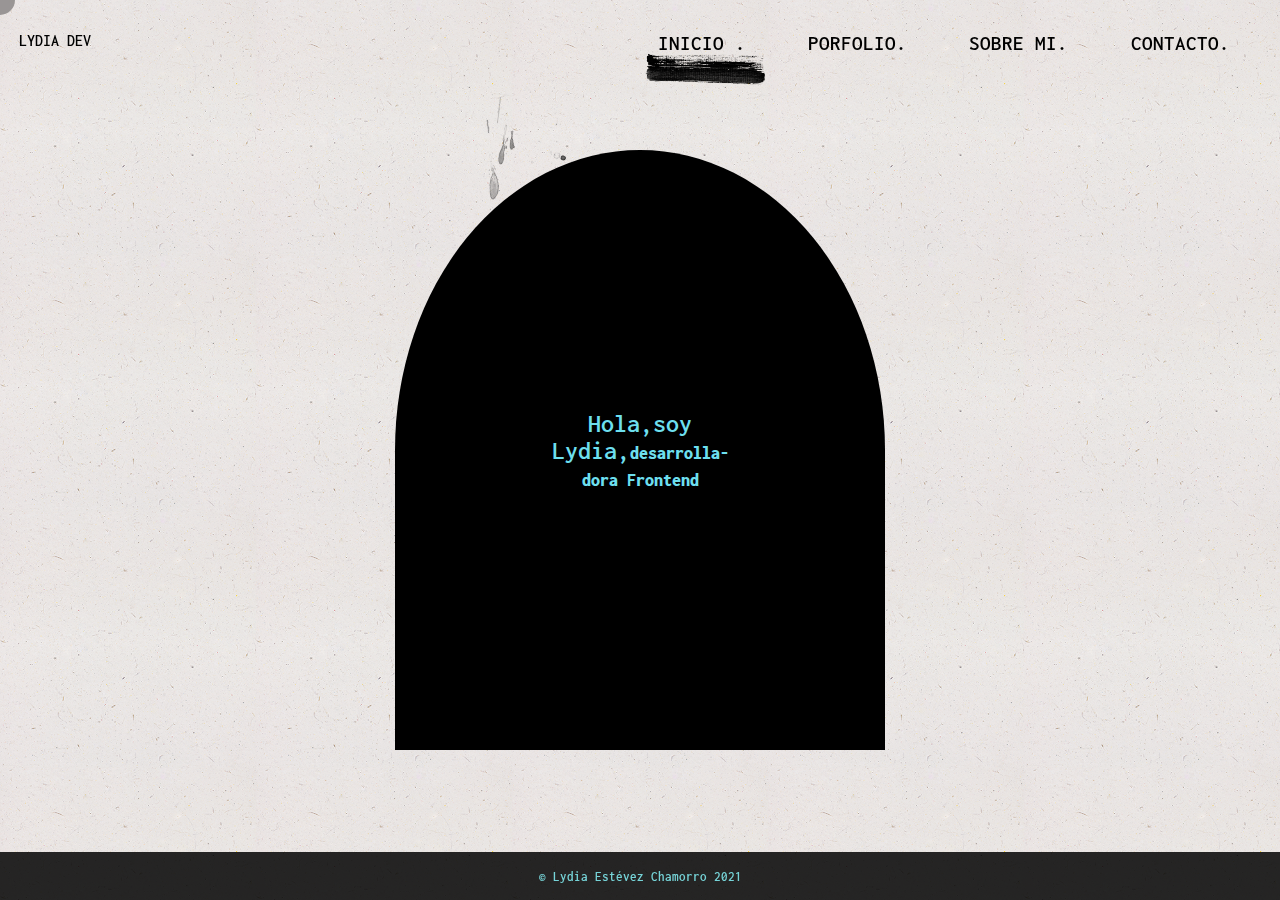
<file: index.html>
<!DOCTYPE html>
<html lang="es">

<head>
    <meta charset="UTF-8">
    <meta http-equiv="X-UA-Compatible" content="IE=edge">
    <meta name="viewport" content="width=device-width, initial-scale=1.0">
    <!-- Primary Meta Tags -->
    <title> Hola,soy Lydia, desarrolladora Frontend.</title>
    <meta name="title" content="    Hola,soy Lydia, desarrolladora Front-End.">
    <meta name="description"
        content="Por un lado trabajo con HTML, CSS, SCSS y Javascript, por otro haciendo 3D con Blender. ">

    <!-- Open Graph / Facebook -->
    <meta property="og:type" content="website">
    <meta property="og:url" content="https://metatags.io/">
    <meta property="og:title" content="    Hola,soy Lydia, desarrolladora Front-End.">
    <meta property="og:description"
        content="Por un lado trabajo con HTML, CSS, SCSS y Javascript, por otro haciendo 3D con Blender.">
    <meta property="og:image"
        content="https://metatags.io/assets/meta-tags-16a33a6a8531e519cc0936fbba0ad904e52d35f34a46c97a2c9f6f7dd7d336f2.png">

    <!-- Twitter -->
    <meta property="twitter:card" content="summary_large_image">
    <meta property="twitter:url" content="https://metatags.io/">
    <meta property="twitter:title" content="    Hola,soy Lydia, desarrolladora Front-End.">
    <meta property="twitter:description"
        content="Por un lado trabajo con HTML, CSS, SCSS y Javascript, por otro haciendo 3D con Blender.">
    <meta property="twitter:image"
        content="https://metatags.io/assets/meta-tags-16a33a6a8531e519cc0936fbba0ad904e52d35f34a46c97a2c9f6f7dd7d336f2.png">

    <link rel="preconnect" href="https://fonts.gstatic.com">
    <link
        href="https://fonts.googleapis.com/css2?family=Playfair+Display:ital,wght@0,400;0,500;0,600;0,700;0,800;0,900;1,400&display=swap"
        rel="stylesheet">
    <link href="https://fonts.googleapis.com/css2?family=Inconsolata:wght@200;300;400;500;600;700;800;900&display=swap"
        rel="stylesheet">
    <link rel="stylesheet" href="https://cdnjs.cloudflare.com/ajax/libs/font-awesome/5.15.2/css/all.min.css"
        integrity="sha512-HK5fgLBL+xu6dm/Ii3z4xhlSUyZgTT9tuc/hSrtw6uzJOvgRr2a9jyxxT1ely+B+xFAmJKVSTbpM/CuL7qxO8w=="
        crossorigin="anonymous" />
    <link rel="stylesheet" href="css/index.css">
    <script src="js/app.js" defer></script>
</head>

<body>
    <header class="header">
        <h1 class="header__h1">
            <a class="header__logo " href="#" title="logo"> Lydia dev</a>
        </h1>
        <nav class="header__nav">
            <ul class="header__ul">
                <li class="header__li">
                    <a class="header__a" href="#" title="Inicio">Inicio .
                        <img class="header__svg des" src="assets/pincel1.svg" alt="pincel" loading="lazy">
                    </a>
                </li>
                <li class="header__li">
                    <a class="header__a" href="proyectos.html" title="Porfolio">Porfolio.
                        <img class="header__svg " src="assets/pincel1.svg" alt="pincel" loading="lazy">
                    </a>
                </li>
                <li class="header__li">
                    <a class="header__a" href="about.html" title="Sobre mi"> Sobre mi.
                        <img class="header__svg" src="assets/pincel1.svg" alt="pincel" loading="lazy">
                    </a>
                </li>
                <li class="header__li">
                    <a class="header__a" id="contacto" href="contacto.html" title="Contacto"> Contacto.
                        <img class="header__svg" src="assets/pincel1.svg" alt="pincel" loading="lazy">
                    </a>
                </li>
            </ul>
        </nav>
        <div class="header__menu"></div>
    </header>
    <main class="main">
        <div class="cursor"></div>
        <article class=" inicio" id="inicio">
            <div class="inicio__marco"></div>
            <!-- <picture class="inicio__fondo">
                <source media="(max-width:960px)" srcset="assets/fondo_movil.png">
                <img src="assets/fondo.png" alt="Fondo">
            </picture> -->
            <!-- <img class="inicio__nubes" src="assets/nubes.png" alt="" loading="lazy"> -->
            <img class="inicio__gotas" src="assets/gotas1.svg" alt="" loading="lazy">
            <h3 class="inicio__h3">
                Hola,soy Lydia,<strong class="inicio__strong">desarrolladora Frontend</strong>
            </h3>
        </article>

        </div>
    </main>
    <footer class="footer">
        <ul class="footer__ul">
            <li class="footer__li">
                <a class="footer__fab fab fa-github" href="https://github.com/lymbus" title="Github" target="_blank"
                    rel="noopener noreferrer"></a>
            </li>
            <li class="footer__li">
                <a class="footer__fab fab fab fa-linkedin-in"
                    href="https://www.linkedin.com/in/lydia-est%C3%A9vez-chamorro/" title="LinkedIn" target="_blank"
                    rel="noopener noreferrer"></a>
            </li>
        </ul>
        <p class="footer__copy">© Lydia Estévez Chamorro 2021</p>
    </footer>
</body>

</html>
</file>
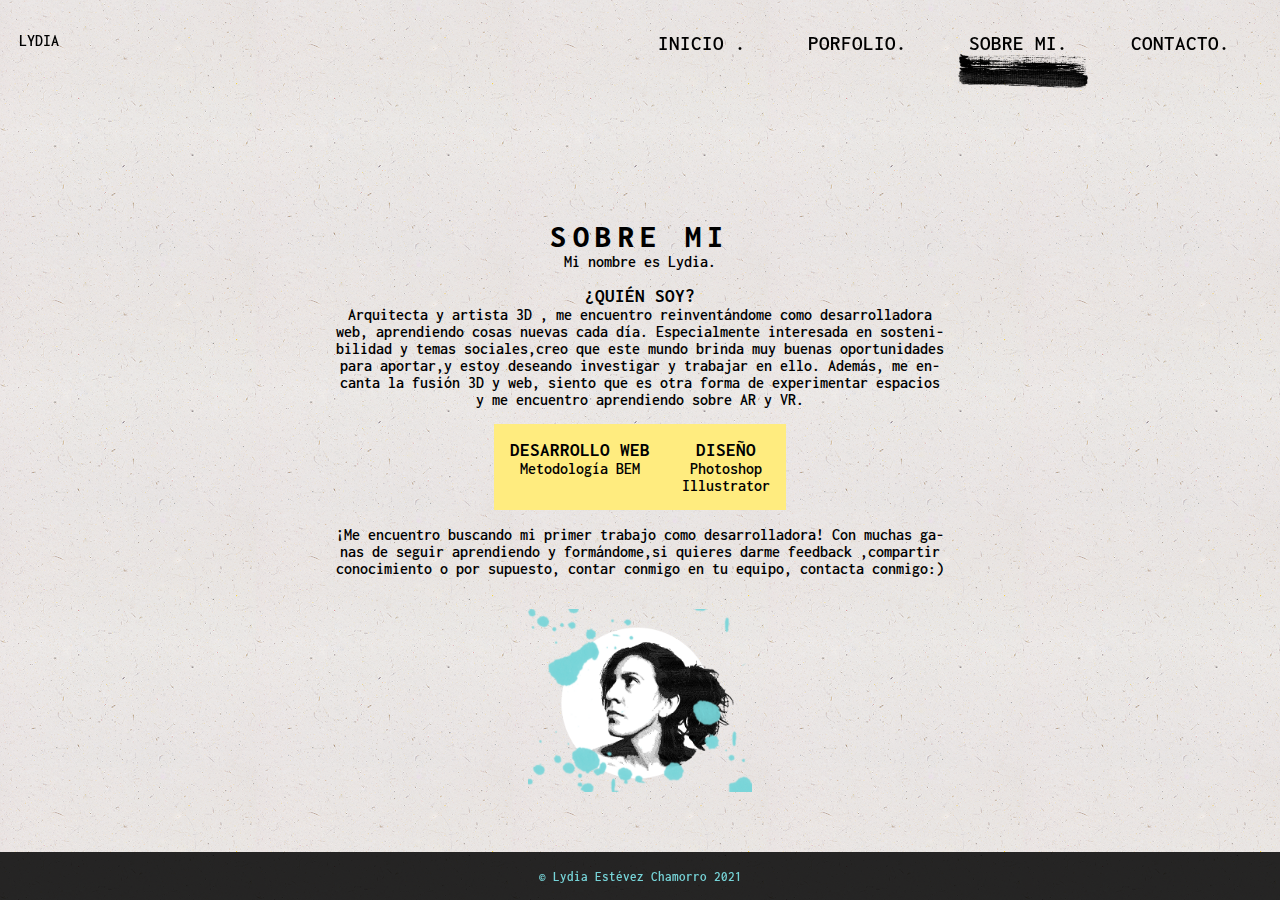
<file: about.html>
<!DOCTYPE html>
<html lang="es">
<head>
    <meta charset="UTF-8">
    <meta http-equiv="X-UA-Compatible" content="IE=edge">
    <meta name="viewport" content="width=device-width, initial-scale=1.0">
    <!-- Primary Meta Tags -->
    <title>    Hola,soy Lydia, desarrolladora Frontend.</title>
    <meta name="title" content="    Hola,soy Lydia, desarrolladora Front-End.">
    <meta name="description" content="Por un lado trabajo con HTML, CSS, SCSS y Javascript, por otro haciendo 3D con Blender. ">
    
    <!-- Open Graph / Facebook -->
    <meta property="og:type" content="website">
    <meta property="og:url" content="https://metatags.io/">
    <meta property="og:title" content="    Hola,soy Lydia, desarrolladora Front-End.">
    <meta property="og:description" content="Por un lado trabajo con HTML, CSS, SCSS y Javascript, por otro haciendo 3D con Blender.">
    <meta property="og:image" content="https://metatags.io/assets/meta-tags-16a33a6a8531e519cc0936fbba0ad904e52d35f34a46c97a2c9f6f7dd7d336f2.png">
    
    <!-- Twitter -->
    <meta property="twitter:card" content="summary_large_image">
    <meta property="twitter:url" content="https://metatags.io/">
    <meta property="twitter:title" content="    Hola,soy Lydia, desarrolladora Front-End.">
    <meta property="twitter:description" content="Por un lado trabajo con HTML, CSS, SCSS y Javascript, por otro haciendo 3D con Blender.">
    <meta property="twitter:image" content="https://metatags.io/assets/meta-tags-16a33a6a8531e519cc0936fbba0ad904e52d35f34a46c97a2c9f6f7dd7d336f2.png">
    
    <link rel="preconnect" href="https://fonts.gstatic.com">
    <link href="https://fonts.googleapis.com/css2?family=Playfair+Display:ital,wght@0,400;0,500;0,600;0,700;0,800;0,900;1,400&display=swap" rel="stylesheet">   
    <link href="https://fonts.googleapis.com/css2?family=Inconsolata:wght@200;300;400;500;600;700;800;900&display=swap" rel="stylesheet">
    <link rel="stylesheet" href="https://cdnjs.cloudflare.com/ajax/libs/font-awesome/5.15.2/css/all.min.css" integrity="sha512-HK5fgLBL+xu6dm/Ii3z4xhlSUyZgTT9tuc/hSrtw6uzJOvgRr2a9jyxxT1ely+B+xFAmJKVSTbpM/CuL7qxO8w==" crossorigin="anonymous" />
    <link rel="stylesheet" href="css/index.css">
    <script src="js/app.js" defer></script>
</head>
<body >
    
    <header class="header">
        <h1 class="header__h1">
            <a class="header__logo " href="#" title="logo"> Lydia </a>
        </h1>
        <nav class="header__nav">
            <ul class="header__ul">
                <li class="header__li">
                    <a class="header__a" href="index.html" title="Inicio">Inicio  .
                        <img class="header__svg" src="assets/pincel1.svg" alt="pincel" loading="lazy">
                    </a>
                </li>
                <li class="header__li">
                    <a class="header__a" href="proyectos.html" title="Porfolio">Porfolio. 
                        <img class="header__svg " src="assets/pincel1.svg" alt="pincel" loading="lazy">
                    </a>
                </li>
                <li class="header__li">
                    <a class="header__a" href="#" title="Sobre mi" > Sobre mi.  
                        <img class="header__svg des" src="assets/pincel1.svg" alt="pincel" loading="lazy">
                    </a>
                </li>
                <li class="header__li">
                    <a class="header__a" id="contacto" href="contacto.html"  title="Contacto" > Contacto.  
                        <img class="header__svg" src="assets/pincel1.svg" alt="pincel" loading="lazy">
                    </a>
                </li>
            </ul>
        </nav> 
        <div class="header__menu"></div>
    </header>
    <main class="main">
        <!-- <div class="cursor"></div> -->
        <section class="about" id="about">
            <h2 class="about__h2">Sobre mi</h2>
            <p>Mi nombre es Lydia. </p>
            <div class="about__grid">
                <div class="about__item">
                    <h3 class="about__h3">¿Quién soy?</h3>
                    <p class="about__p">
                        Arquitecta y artista 3D , me encuentro reinventándome como desarrolladora web, aprendiendo cosas nuevas cada día.
                        Especialmente interesada en sostenibilidad y temas sociales,creo que este mundo brinda muy buenas oportunidades para aportar,y estoy deseando investigar y trabajar en ello.
                        Además, me encanta la fusión 3D y web, siento que es otra forma de experimentar espacios y me encuentro aprendiendo sobre AR y VR.
                    </p>
                </div>

                <div class="about__item skill">
                    <h3 class="about__h3">Desarrollo web</h3>
                    <ul class="about__ul">
                        <li class="about__li">Metodología BEM</li>
                    </ul>
                </div>
                <div class="about__item skill">
                    <h3 class="about__h3">DISEÑO</h3>
                    <ul class="about__ul">
                        <li class="about__li">Photoshop</li>
                        <li class="about__li">Illustrator</li>
                    </ul>
                </div>
                <div class="about__item">
                    <p class="about__p">
                        ¡Me encuentro buscando mi primer trabajo como desarrolladora!
                        Con muchas ganas de seguir aprendiendo y formándome,si quieres darme feedback ,compartir conocimiento o por supuesto, contar conmigo en tu equipo, contacta conmigo:)
                    </p>
                </div>
                <div class="about__item imagen">
                    <img class="item__img" src="assets/foto.png" alt="Foto perfil Lydia">
                </div>
                  
            </div>
        </section>
     
    </main>
    <footer class="footer">
        <ul class="footer__ul">
            <li class="footer__li">
                <a class="footer__fab fab fa-github" href="https://github.com/lymbus" title="Github" target="_blank" rel="noopener noreferrer"></a>
            </li>
            <li class="footer__li">
                <a class="footer__fab fab fab fa-linkedin-in" href="https://www.linkedin.com/in/lydia-est%C3%A9vez-chamorro/" title="LinkedIn" target="_blank" rel="noopener noreferrer"></a>
             </li>
        </ul>
        <p class="footer__copy">© Lydia Estévez Chamorro 2021</p>
    </footer>
</body>
</html>
</file>
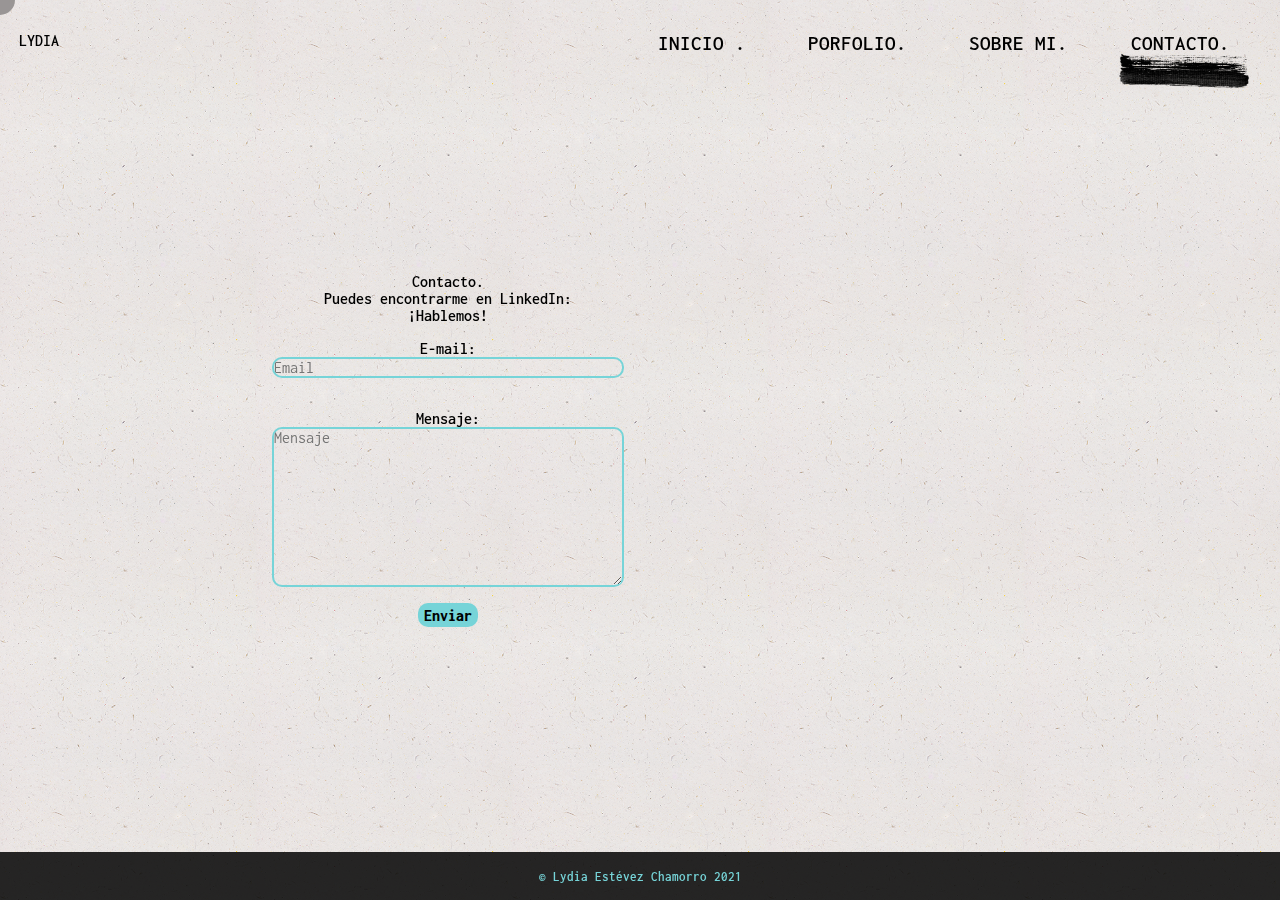
<file: contacto.html>
<!DOCTYPE html>
<html lang="es">

<head>
    <meta charset="UTF-8">
    <meta http-equiv="X-UA-Compatible" content="IE=edge">
    <meta name="viewport" content="width=device-width, initial-scale=1.0">
    <!-- Primary Meta Tags -->
    <title> Hola,soy Lydia, desarrolladora Frontend.</title>
    <meta name="title" content="    Hola,soy Lydia, desarrolladora Front-End.">
    <meta name="description"
        content="Por un lado trabajo con HTML, CSS, SCSS y Javascript, por otro haciendo 3D con Blender. ">

    <!-- Open Graph / Facebook -->
    <meta property="og:type" content="website">
    <meta property="og:url" content="https://metatags.io/">
    <meta property="og:title" content="    Hola,soy Lydia, desarrolladora Front-End.">
    <meta property="og:description"
        content="Por un lado trabajo con HTML, CSS, SCSS y Javascript, por otro haciendo 3D con Blender.">
    <meta property="og:image"
        content="https://metatags.io/assets/meta-tags-16a33a6a8531e519cc0936fbba0ad904e52d35f34a46c97a2c9f6f7dd7d336f2.png">

    <!-- Twitter -->
    <meta property="twitter:card" content="summary_large_image">
    <meta property="twitter:url" content="https://metatags.io/">
    <meta property="twitter:title" content="    Hola,soy Lydia, desarrolladora Front-End.">
    <meta property="twitter:description"
        content="Por un lado trabajo con HTML, CSS, SCSS y Javascript, por otro haciendo 3D con Blender.">
    <meta property="twitter:image"
        content="https://metatags.io/assets/meta-tags-16a33a6a8531e519cc0936fbba0ad904e52d35f34a46c97a2c9f6f7dd7d336f2.png">

    <link rel="preconnect" href="https://fonts.gstatic.com">
    <link
        href="https://fonts.googleapis.com/css2?family=Playfair+Display:ital,wght@0,400;0,500;0,600;0,700;0,800;0,900;1,400&display=swap"
        rel="stylesheet">
    <link href="https://fonts.googleapis.com/css2?family=Inconsolata:wght@200;300;400;500;600;700;800;900&display=swap"
        rel="stylesheet">
    <link rel="stylesheet" href="https://cdnjs.cloudflare.com/ajax/libs/font-awesome/5.15.2/css/all.min.css"
        integrity="sha512-HK5fgLBL+xu6dm/Ii3z4xhlSUyZgTT9tuc/hSrtw6uzJOvgRr2a9jyxxT1ely+B+xFAmJKVSTbpM/CuL7qxO8w=="
        crossorigin="anonymous" />
    <link rel="stylesheet" href="css/index.css">
    <script src="js/app.js" defer></script>
</head>

<body>

    <header class="header">
        <h1 class="header__h1">
            <a class="header__logo " href="#" title="logo"> Lydia </a>
        </h1>
        <nav class="header__nav">
            <ul class="header__ul">
                <li class="header__li">
                    <a class="header__a" href="index.html" title="Inicio">Inicio .
                        <img class="header__svg" src="assets/pincel1.svg" alt="pincel" loading="lazy">
                    </a>
                </li>
                <li class="header__li">
                    <a class="header__a" href="proyectos.html" title="Porfolio">Porfolio.
                        <img class="header__svg " src="assets/pincel1.svg" alt="pincel" loading="lazy">
                    </a>
                </li>
                <li class="header__li">
                    <a class="header__a" href="about.html" title="Sobre mi"> Sobre mi.
                        <img class="header__svg" src="assets/pincel1.svg" alt="pincel" loading="lazy">
                    </a>
                </li>
                <li class="header__li">
                    <a class="header__a" id="contacto.html" href="#" title="Contacto"> Contacto.
                        <img class="header__svg des" src="assets/pincel1.svg" alt="pincel" loading="lazy">
                    </a>
                </li>
            </ul>
        </nav>
        <div class="header__menu"></div>
    </header>
    <main class="main">
        <div class="cursor"></div>
        <section class="contact">
            <article class="contact__form">
                <h2 class="contact__h2">Contacto.</h2>
                <div>
                    <p>Puedes encontrarme en LinkedIn:</p>
                    <a class="contacto__a fab fab fa-linkedin-in"
                    href="https://www.linkedin.com/in/lydia-est%C3%A9vez-chamorro/" title="LinkedIn" target="_blank" rel="noopener noreferrer"></a>
                </div>
                <p class="contact__p">¡Hablemos!</p>
                
                <form class="form" action="https://formspree.io/f/xleokzvb" method="post">
                    <div class="form__camp">
                        <label class="form__label" for="mail">E-mail:</label>
                        <input class="form__enter" id="mail" type="text" name="_replyto" placeholder="Email">
                    </div>
                    <div class="form__camp">
                        <label class="form__label" for="mensaje">Mensaje:</label>
                        <textarea class="form__enter message" id="mensaje" name="message"
                            placeholder="Mensaje"></textarea>
                    </div>
                    <button class="form__button" type="submit">Enviar</button>
                </form>
            </article>
        </section>
    </main>
    <footer class="footer">
        <ul class="footer__ul">
            <li class="footer__li">
                <a class="footer__fab fab fa-github" href="https://github.com/lymbus" title="Github" target="_blank"
                    rel="noopener noreferrer"></a>
            </li>
            <li class="footer__li">
                <a class="footer__fab fab fab fa-linkedin-in"
                    href="https://www.linkedin.com/in/lydia-est%C3%A9vez-chamorro/" title="LinkedIn" target="_blank"
                    rel="noopener noreferrer"></a>
            </li>
        </ul>
        <p class="footer__copy">© Lydia Estévez Chamorro 2021</p>
    </footer>
</body>

</html>
</file>
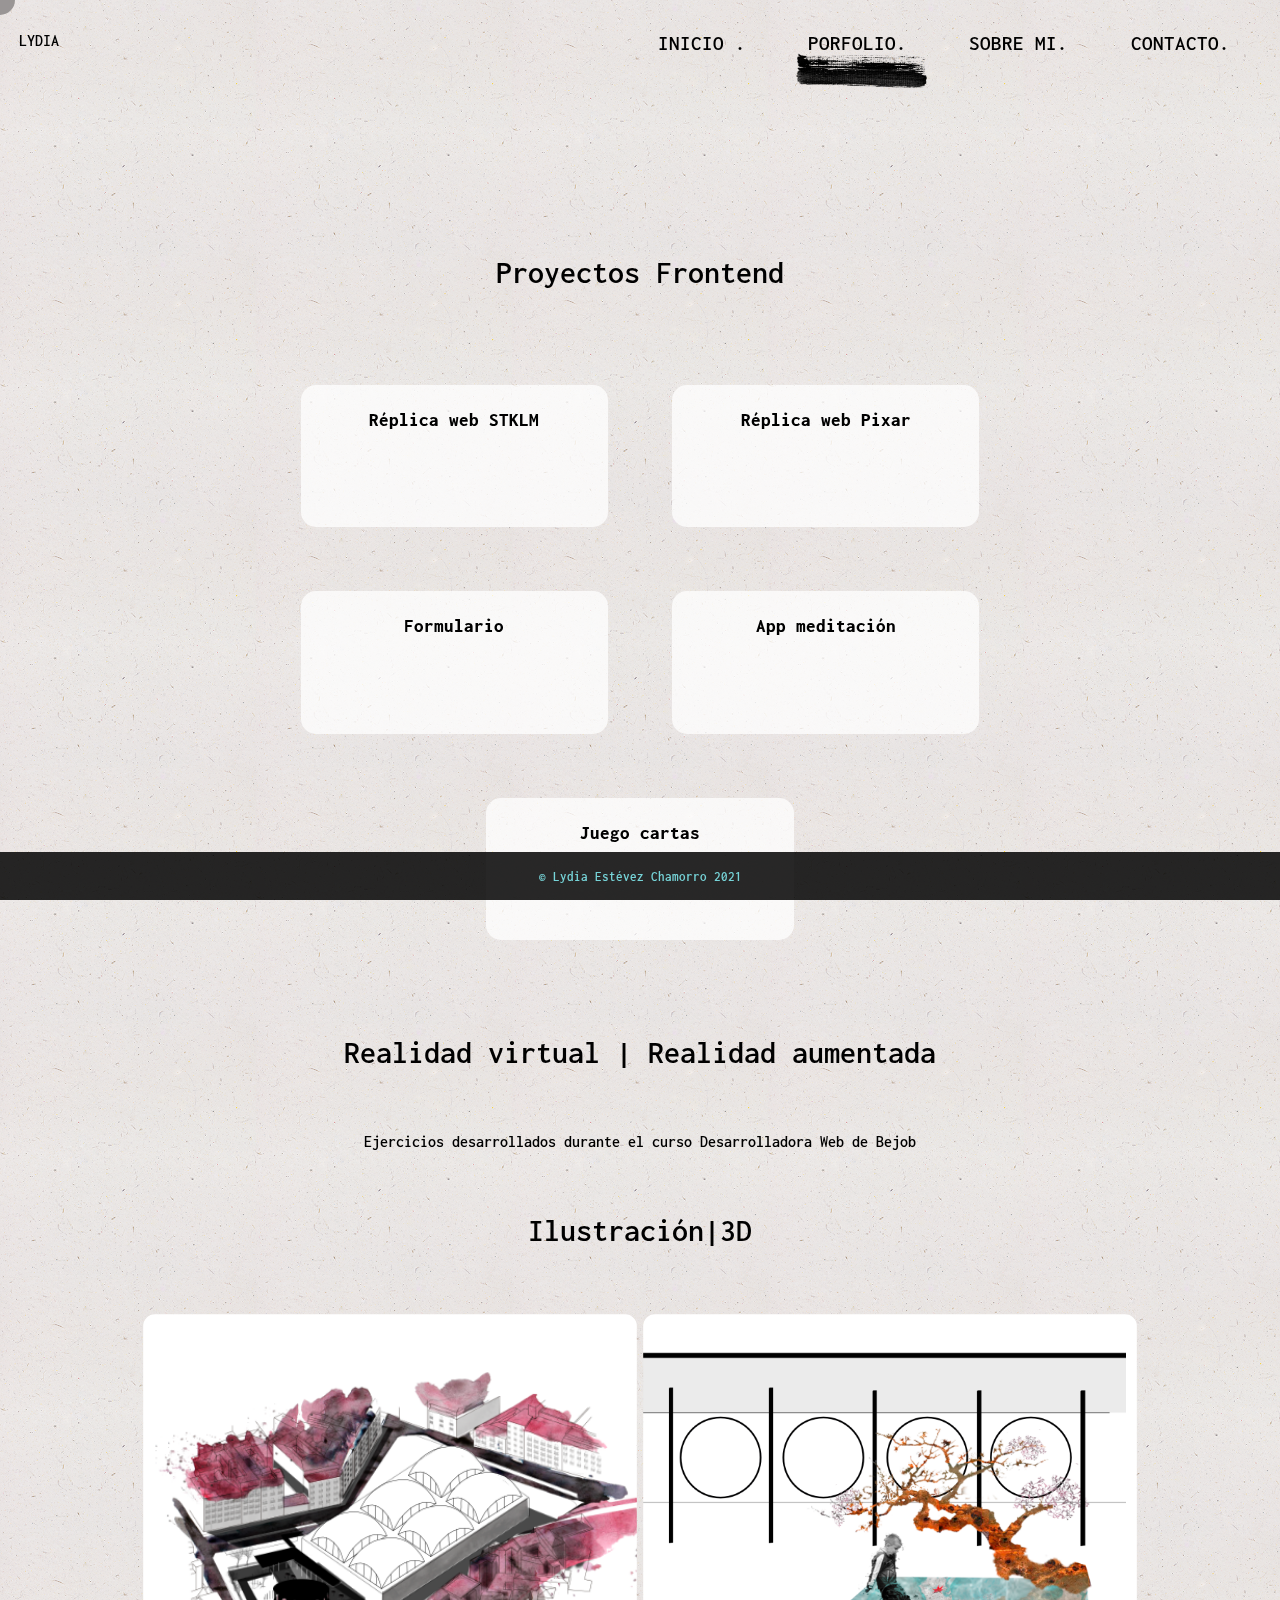
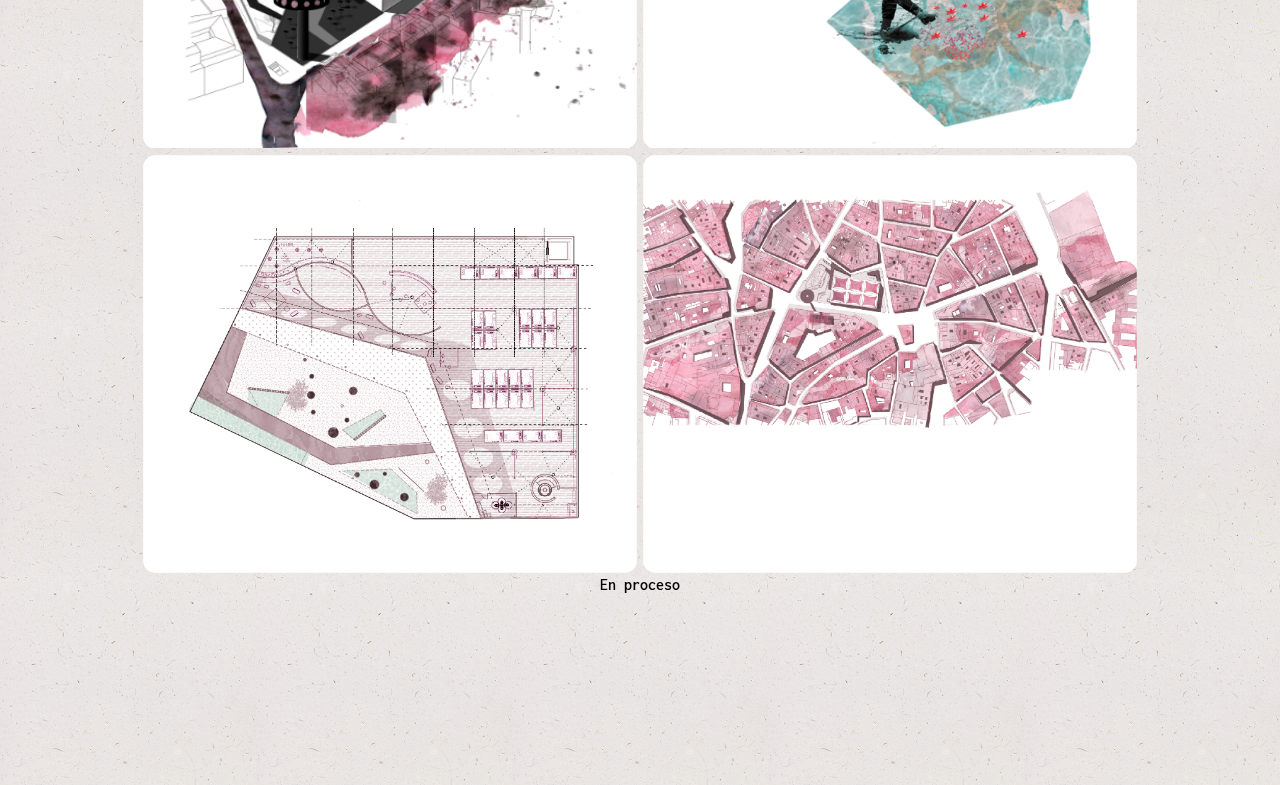
<file: proyectos.html>
<!DOCTYPE html>
<html lang="es">

<head>
    <meta charset="UTF-8">
    <meta http-equiv="X-UA-Compatible" content="IE=edge">
    <meta name="viewport" content="width=device-width, initial-scale=1.0">
    <!-- Primary Meta Tags -->
    <title> Hola,soy Lydia, desarrolladora Frontend.</title>
    <meta name="title" content="    Hola,soy Lydia, desarrolladora Front-End.">
    <meta name="description"
        content="Por un lado trabajo con HTML, CSS, SCSS y Javascript, por otro haciendo 3D con Blender. ">

    <!-- Open Graph / Facebook -->
    <meta property="og:type" content="website">
    <meta property="og:url" content="https://metatags.io/">
    <meta property="og:title" content="    Hola,soy Lydia, desarrolladora Front-End.">
    <meta property="og:description"
        content="Por un lado trabajo con HTML, CSS, SCSS y Javascript, por otro haciendo 3D con Blender.">
    <meta property="og:image"
        content="https://metatags.io/assets/meta-tags-16a33a6a8531e519cc0936fbba0ad904e52d35f34a46c97a2c9f6f7dd7d336f2.png">

    <!-- Twitter -->
    <meta property="twitter:card" content="summary_large_image">
    <meta property="twitter:url" content="https://metatags.io/">
    <meta property="twitter:title" content="    Hola,soy Lydia, desarrolladora Front-End.">
    <meta property="twitter:description"
        content="Por un lado trabajo con HTML, CSS, SCSS y Javascript, por otro haciendo 3D con Blender.">
    <meta property="twitter:image"
        content="https://metatags.io/assets/meta-tags-16a33a6a8531e519cc0936fbba0ad904e52d35f34a46c97a2c9f6f7dd7d336f2.png">

    <link rel="preconnect" href="https://fonts.gstatic.com">
    <link
        href="https://fonts.googleapis.com/css2?family=Playfair+Display:ital,wght@0,400;0,500;0,600;0,700;0,800;0,900;1,400&display=swap"
        rel="stylesheet">
    <link href="https://fonts.googleapis.com/css2?family=Inconsolata:wght@200;300;400;500;600;700;800;900&display=swap"
        rel="stylesheet">
    <link rel="stylesheet" href="https://cdnjs.cloudflare.com/ajax/libs/font-awesome/5.15.2/css/all.min.css"
        integrity="sha512-HK5fgLBL+xu6dm/Ii3z4xhlSUyZgTT9tuc/hSrtw6uzJOvgRr2a9jyxxT1ely+B+xFAmJKVSTbpM/CuL7qxO8w=="
        crossorigin="anonymous" />
    <link rel="stylesheet" href="css/index.css">
    <script src="js/app.js" defer></script>
</head>

<body>

    <header class="header">
        <h1 class="header__h1">
            <a class="header__logo " href="#" title="logo"> Lydia </a>
        </h1>
        <nav class="header__nav">
            <ul class="header__ul">
                <li class="header__li">
                    <a class="header__a" href="index.html" title="Inicio">Inicio .
                        <img class="header__svg " src="assets/pincel1.svg" alt="pincel" loading="lazy">
                    </a>
                </li>
                <li class="header__li">
                    <a class="header__a" href="#" title="Porfolio">Porfolio.
                        <img class="header__svg des" src="assets/pincel1.svg" alt="pincel" loading="lazy">
                    </a>
                </li>
                <li class="header__li">
                    <a class="header__a" href="about.html" title="Sobre mi"> Sobre mi.
                        <img class="header__svg" src="assets/pincel1.svg" alt="pincel" loading="lazy">
                    </a>
                </li>
                <li class="header__li">
                    <a class="header__a" id="contacto" href="contacto.html" title="Contacto"> Contacto.
                        <img class="header__svg" src="assets/pincel1.svg" alt="pincel" loading="lazy">
                    </a>
                </li>
            </ul>
        </nav>
        <div class="header__menu"></div>
    </header>
    <main class="main">
        <div class="cursor"></div>
        <div class="proyectos" id="proyectos">
            <section class="proyectos__tipo">
                <h3 class="proyectos__h3">Proyectos Frontend</h3>
                <!-- <p class="proyectos__p">Ejercicios desarrollados durante el curso Desarrolladora Web de Bejob</p> -->

                <article class="proyectos__seccion">
                    <p class="proyectos__titulo">Réplica web STKLM</p>
                    <i class="proyectos__icono fas fas far fa-plus-square"></i>
                    <div class="proyectos__git">

                        <a class="proyectos__a" href="https://lymbus.github.io/STKLM/" title="Réplica web STKLM"
                            target="_blank" rel="noopener noreferrer">
                            <p>Web</p>
                            <i class="fab fas fa-desktop"></i>
                        </a>
                        <a class="proyectos__a" href="https://github.com/lymbus/STKLM" title="Repositorio web STKLM"
                            target="_blank" rel="noopener noreferrer">
                            <p>¿Quieres ver el código?</p>
                            <i class="fab fas fa-code"></i>
                        </a>
                    </div>
                </article>
                <article class="proyectos__seccion">
                    <p class="proyectos__titulo">Réplica web Pixar</p>
                    <i class="proyectos__icono fas fas far fa-plus-square"></i>
                    <div class="proyectos__git">
                        <a class="proyectos__a" href="https://lymbus.github.io/Pixar/" title="Réplica web Pixar"
                            target="_blank" rel="noopener noreferrer">
                            <p>Web</p>
                            <i class="fab fas fa-desktop"></i>
                        </a>

                        <a class="proyectos__a" href="https://github.com/lymbus/Pixar" title="Repositorio web Pixar"
                            target="_blank" rel="noopener noreferrer">
                            <p>¿Quieres ver el código?</p>
                            <i class="fab fas fa-code"></i>
                        </a>
                    </div>
                </article>
                <article class="proyectos__seccion">
                    <p class="proyectos__titulo">Formulario</p>
                    <i class="proyectos__icono fas fas far fa-plus-square"></i>
                    <div class="proyectos__git">
                        <a class="proyectos__a" href="https://lymbus.github.io/Formulario/" title="Formulario"
                            target="_blank" rel="noopener noreferrer">
                            <p>Web</p>
                            <i class="fab fas fa-desktop"></i>
                        </a>

                        <a class="proyectos__a" href="https://github.com/lymbus/Formulario"
                            title="Repositorio formulario" target="_blank" rel="noopener noreferrer">
                            <p>¿Quieres ver el código?</p>
                            <i class="fab fas fa-code"></i>
                        </a>
                    </div>
                </article>
                <article class="proyectos__seccion">
                    <p class="proyectos__titulo">App meditación</p>
                    <i class="proyectos__icono fas fas far fa-plus-square"></i>
                    <div class="proyectos__git">
                        <a class="proyectos__a" href="https://lymbus.github.io/Formulario/" title="Formulario"
                            target="_blank" rel="noopener noreferrer">
                            <p>Web</p>
                            <i class="fab fas fa-desktop"></i>
                        </a>

                        <a class="proyectos__a" href="https://github.com/lymbus/Formulario"
                            title="Repositorio formulario" target="_blank" rel="noopener noreferrer">
                            <p>¿Quieres ver el código?</p>
                            <i class="fab fas fa-code"></i>
                        </a>
                    </div>
                </article>
                <article class="proyectos__seccion">
                    <p class="proyectos__titulo">Juego cartas</p>
                    <i class="proyectos__icono fas fas far fa-plus-square"></i>
                    <div class="proyectos__git">
                        <a class="proyectos__a" href="https://lymbus.github.io/memory/" title="Formulario"
                            target="_blank" rel="noopener noreferrer">
                            <p>Web</p>
                            <i class="fab fas fa-desktop"></i>
                        </a>

                        <a class="proyectos__a" href="https://github.com/lymbus/Formulario"
                            title="Repositorio formulario" target="_blank" rel="noopener noreferrer">
                            <p>¿Quieres ver el código?</p>
                            <i class="fab fas fa-code"></i>
                        </a>
                    </div>
                </article>
            </section>
            <section class="proyectos__tipo">
                <h3 class="proyectos__h3">Realidad virtual | Realidad aumentada</h3>
                <p class="proyectos__p">Ejercicios desarrollados durante el curso Desarrolladora Web de Bejob</p>
          
            </section>
            <section class="proyectos__tipo">
                <h3 class="proyectos__h3">Ilustración|3D</h3>
                <img src="assets/images/axo.png" alt="" class="proyectos__img">
                <img src="assets/images/ilustracion_arbol.png" alt="" class="proyectos__img">
                <img src="assets/images/plantabaja.png" alt="" class="proyectos__img">
                <img src="assets/images/situacion.png" alt="" class="proyectos__img">
                <!-- <img class="proyectos__gif" src="assets/animacion.gif" alt="gif pincel" loading="lazy"> -->
                <p class="proyectos__p">En proceso</p>
            </section>
        </div>

    </main>
    <footer class="footer">
        <ul class="footer__ul">
            <li class="footer__li">
                <a class="footer__fab fab fa-github" href="https://github.com/lymbus" title="Github" target="_blank"
                    rel="noopener noreferrer"></a>
            </li>
            <li class="footer__li">
                <a class="footer__fab fab fab fa-linkedin-in"
                    href="https://www.linkedin.com/in/lydia-est%C3%A9vez-chamorro/" title="LinkedIn" target="_blank"
                    rel="noopener noreferrer"></a>
            </li>
        </ul>
        <p class="footer__copy">© Lydia Estévez Chamorro 2021</p>
    </footer>
</body>

</html>
</file>
<file: css/index.css>
*{margin:0;padding:0;border:0;box-sizing:border-box;vertical-align:baseline}img{max-width:100%;width:100%;display:flex;object-fit:cover;object-position:center center}a{display:flex;text-decoration:none;color:inherit;font-size:inherit}video{max-width:100%;width:100%;display:flex;object-fit:cover;object-position:center center}p a{display:inline}li{list-style-type:none}table,td,tr{border-collapse:collapse;border-spacing:0}html{scroll-behavior:smooth}h1,h2,h3,h4,h5,h6{-webkit-hyphens:auto;hyphens:auto;font-weight:inherit;font-size:inherit}::selection{background-color:var(--negro);color:var(--blanco)}button,form,input,select,textarea{font-family:inherit;font-size:inherit;-webkit-hyphens:auto;hyphens:auto;background-color:transparent;display:block;color:inherit}::selection{background-color:var(--colorSecundario)}body{font-size:100%;min-height:100vh;background-color:var(--blanco);color:var(--negro);-webkit-hyphens:auto;hyphens:auto;font-smooth:always;-webkit-font-smoothing:antialiased;-moz-osx-font-smoothing:grayscale}:root{--colorFondo:#a7a7a7;--colorFondoprueba:rgba(0,0,0,0.726);--colorSecundario:rgb(118,212,216);--colorTerc:#000000d7;--colorLetras:rgb(0,0,0);--tipografia:"Inconsolata";--tipoSeccionSize:2em;--tipoSeccionWeight:800}@media only screen and (max-width:960px){:root{--tipoSeccionSize:1.2em;--tipoSeccionWeight:600}}@keyframes movFlecha{0%{transform:translateY(100%)}50%{transform:translateY(0)}to{transform:translateY(100%)}}body{font-family:var(--tipografia);font-weight:600;text-align:center;overflow-x:hidden;background:url(../assets/ep.png) repeat;background-size:20%}.cursor{position:absolute;top:0;left:0;background-color:rgba(0,0,0,0.342);transform:translate(-50%,-50%);width:30px;height:30px;border-radius:50%;-webkit-backdrop-filter:blur(4px);backdrop-filter:blur(4px);z-index:-1}.header{width:100%;padding:2em 1.2em;text-transform:uppercase;font-family:var(--tipografia);display:flex;flex-flow:row wrap;justify-content:space-between;align-content:center;position:fixed;top:0;left:0;z-index:2;transition:all 0.5s ease}@media only screen and (max-width:960px){.header{display:flex;flex-flow:row wrap;justify-content:center;align-content:center;max-height:100%}}.header.ampliar{background-color:rgba(34,241,214,0.671)}@media only screen and (max-width:960px){.header.ampliar{width:100%;background-color:var(--colorFondo);z-index:4}}.header__h1{transform:scale(1);transition:all 0.6s ease}@media only screen and (max-width:960px){.header__h1{width:100%}}.header__h1:hover{transform:scale(1.2)}.header__nav{font-size:1.3em;opacity:1;transition:all 0.5s ease}@media only screen and (max-width:960px){.header__nav{width:100%;height:100vh;opacity:0;position:fixed;bottom:0;padding:1em 0;transform:translateY(100%);display:flex;flex-flow:row wrap;justify-content:center;align-content:center}}.header__nav.abrir{opacity:1;transform:translateY(0%);background-color:var(--colorLetras);color:var(--colorSecundario)}.header__ul{display:flex;flex-flow:row wrap;justify-content:flex-end;align-content:center}@media only screen and (max-width:960px){.header__ul{width:100%;margin:2em 0}}.header__li{margin:0 0.6em;padding:0 0.9em 3em 0.9em;position:relative;transition:all 0.4s ease}@media only screen and (max-width:960px){.header__li{width:100%;margin:auto;padding:0.2em;margin:1em 0}}.header__li:hover{color:var(--colorSecundario)}.header__svg{position:absolute;left:4px;top:0.9em;transform-origin:left;opacity:0;transition:all 0.8s ease;pointer-events:none}@media only screen and (max-width:960px){.header__svg{display:none}}.header__svg.des{opacity:1;animation:brochazo 0.8s linear both}@media only screen and (max-width:960px){.header__a{display:inline-flex;margin:auto;text-transform:uppercase}}.header__menu{position:absolute;width:2em;height:2em;background-color:var(--colorLetras);opacity:0;cursor:pointer;transform:rotateZ(0);transition:all 0.6s ease}@media only screen and (max-width:960px){.header__menu{position:fixed;opacity:1;bottom:1em;right:1em}}.header__menu.cerrar{transform:rotateZ(45deg)}.header__menu:before{content:"";width:2em;min-height:0.1em;background-color:white;position:absolute;bottom:1em;left:0}.header__menu:after{content:"";width:0.1em;height:2em;background-color:white;position:absolute;bottom:0;left:1em}.main{width:100%;min-height:100vh;display:grid;place-items:center}.inicio{width:100%;height:100vh;font-size:1.8em;display:flex;flex-flow:column nowrap;justify-content:center;align-items:center}@media only screen and (max-width:960px){.inicio{min-height:auto;background:url(../assets/paper_movil.png)}}.inicio__marco{width:490px;min-height:600px;border-radius:50% 50% 0 0;position:absolute;background-color:black}.inicio__nubes{width:30%;animation:nube 4s ease both;position:absolute;top:6em;z-index:0}@media only screen and (max-width:960px){.inicio__nubes{display:none}}.inicio__gotas{width:20%;animation:got 4s ease both;position:absolute;top:4em;left:30%;transform:rotate(60deg);z-index:0}.inicio__fondo{width:30%;animation:acuarela 4s ease both 0.2s;position:relative;z-index:2}@media only screen and (max-width:960px){.inicio__fondo{width:80%;min-height:auto}}.inicio__h3{width:15%;font-size:0.9em;color:#6ddfee;position:absolute;z-index:3}@media only screen and (max-width:960px){.inicio__h3{width:60%;min-height:auto}}.inicio__strong{width:100%;font-size:0.7em}.inicio__p{font-size:0.6em}.proyectos{width:80%;padding:12em 0;display:flex;flex-flow:row wrap;justify-content:center;align-content:center}@media only screen and (max-width:960px){.proyectos{height:inherit}}.proyectos__h2{font-size:var(--tipoSeccionSize);font-weight:var(--tipoSeccionWeight);letter-spacing:0.2em;text-transform:uppercase;color:var(--colorLetras);padding:1.2em}.proyectos__tipo{width:100%;display:flex;flex-flow:row wrap;justify-content:center;align-content:center;position:relative}.proyectos__h3{width:100%;padding:2em 0;font-size:2em}.proyectos__p{width:100%}.proyectos__seccion{width:30%;background-color:rgba(255,255,255,0.739);margin:2em;border-radius:15px;display:flex;flex-flow:column nowrap;justify-content:flex-start;align-items:center;position:relative;opacity:1;transform:scale(1);transition:all 0.6s ease}.proyectos__seccion:hover{transform:scale(1.1)}@media only screen and (max-width:960px){.proyectos__seccion{width:100%;font-size:0.9em;height:auto}}.proyectos__icono{cursor:pointer;font-size:2em;position:absolute;bottom:35%}.proyectos__icono:hover{transform:scale(1.4)}.proyectos__titulo{font-size:1.2em;font-weight:800;padding:1.3em}.proyectos__git{opacity:0;display:flex;flex-flow:column nowrap;justify-content:flex-start;align-items:center;transition:all 1s ease;pointer-events:none}.proyectos__git.play{opacity:1;pointer-events:inherit}.proyectos__img{width:500px;padding:0.2em;background-size:cover;border-radius:15px}.proyectos__a{padding:0.6em;transition:all 0.2s ease;z-index:6;display:flex;flex-flow:column nowrap;justify-content:flex-start;align-items:center}.proyectos__a:hover{color:var(--colorSecundario)}.about{width:100%;padding:8em 0 0 0;display:flex;flex-flow:column nowrap;justify-content:center;align-items:center}.about__h2{font-size:var(--tipoSeccionSize);font-weight:var(--tipoSeccionWeight);letter-spacing:0.2em;text-transform:uppercase;background-size:cover}.about__grid{width:50%;margin:auto;display:flex;flex-flow:row wrap;justify-content:center;align-content:center}@media only screen and (max-width:960px){.about__grid{width:100%;font-size:0.6em;padding:0.2em}}.about__h3{text-transform:uppercase;font-size:1.2em;font-weight:700}.about__item{padding:1em;display:flex;flex-flow:column nowrap;justify-content:flex-start;align-items:center}.about__item.skill{background-color:#ffec7f}@media only screen and (max-width:960px){.about__item{padding:0.1em}}.about__item .item__img{width:14em}.contact{width:60%}.contact__form{width:50%}@media only screen and (max-width:960px){.contact__form{width:100%}}.form{display:grid;place-items:center}.form__camp{width:100%;padding:1em}.form__label{width:100%}.form__enter{width:100%;border-radius:10px;border:2px var(--colorSecundario) solid}.form__enter.message{min-height:10em}.form__button{font-weight:800;background-color:var(--colorSecundario);padding:0.2em 0.4em;border-radius:10px;cursor:pointer}.form__button:hover{background-color:var(--colorLetras);color:var(--colorSecundario)}.footer{width:100%;position:fixed;bottom:0;background-color:var(--colorTerc);padding:0.6em 0;color:var(--colorSecundario);display:flex;flex-flow:column nowrap;justify-content:center;align-items:center}.footer__h2{margin:1em 0}.footer__ul{width:100%;display:flex;flex-flow:row wrap;justify-content:center;align-content:center;font-size:1.8em}.footer__li{margin:0 0.4em;transform:scale(1);transition:all 0.4s ease}.footer__li:hover{transform:scale(1.4)}.footer__copy{font-size:0.8em;padding:0.6em 0}@keyframes acuarela{0%{transform-origin:center;transform:scale(0) rotate(20deg);opacity:0}to{transform:scale(1) rotate(0deg);opacity:1}}@keyframes nube{0%{transform-origin:center;transform:scale(0);opacity:0}to{transform:scale(0.81);opacity:0.6}}@keyframes got{0%{transform-origin:right;transform:rotateY(90deg);opacity:0}to{transform:rotateY(0);opacity:1}}@keyframes brochazo{0%{transform:scaleX(0) translateX(-80%) rotateX(90deg);opacity:0}50%{transform:scaleX(0.1) translateX(-40%) rotateX(60deg);opacity:0.2}to{transform:scaleX(1) translateX(0) rotateX(0deg);opacity:1}}
</file>
